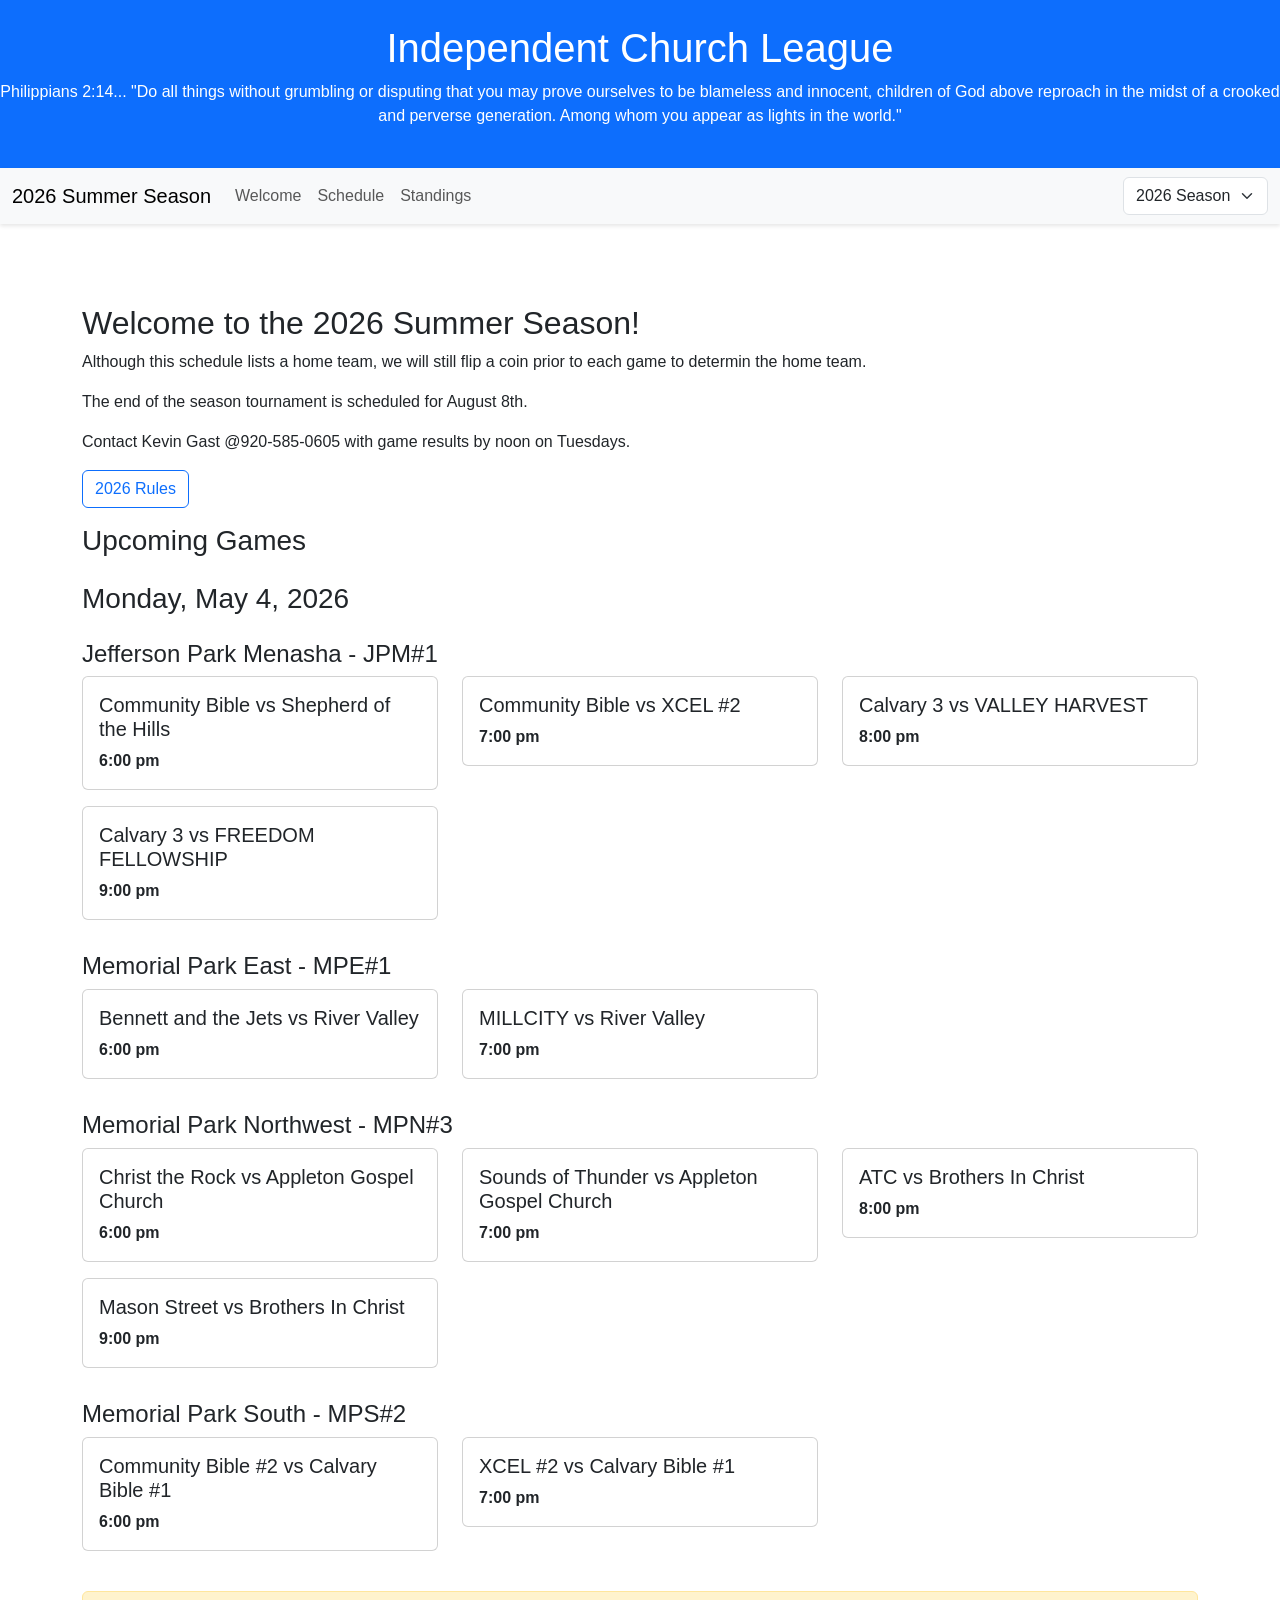
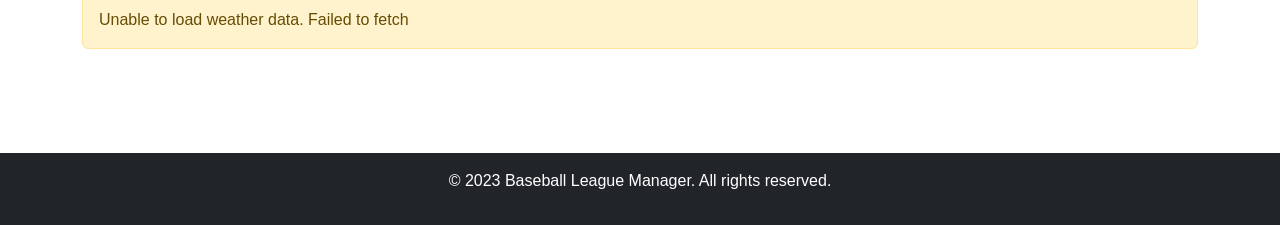
<file: index.html>
<!DOCTYPE html>
<html lang="en">
<head>
    <meta charset="UTF-8">
    <meta name="viewport" content="width=device-width, initial-scale=1.0">
    <title>Independent Church League</title>
    <link href="https://cdn.jsdelivr.net/npm/bootstrap@5.3.0/dist/css/bootstrap.min.css" rel="stylesheet">
    <link rel="stylesheet" href="styles.css">
</head>
<body>
    <div id="shared-header"></div>

    <main class="container my-5">
        <section id="welcome" class="mt-4">
            <h2>Welcome to the 2026 Summer Season!</h2>
            <p>Although this schedule lists a home team, we will still flip a coin prior to each game to determin the home team.</p>
            <p>The end of the season tournament is scheduled for August 8th.</p>
            <p>Contact Kevin Gast @920-585-0605 with game results by noon on Tuesdays.</p>
            <p><a href="data/2026-rules.pdf" target="_blank" rel="noopener" class="btn btn-outline-primary">2026 Rules</a></p>
            <h3>Upcoming Games</h3>
            <div id="upcoming-games" class="row mb-4">
                <!-- Upcoming games will be populated here -->
            </div>
            <div id="weather-widget" class="mb-4"></div>
        </section>
    </main>

    <footer class="bg-dark text-white text-center py-3">
        <p>&copy; 2023 Baseball League Manager. All rights reserved.</p>
    </footer>

    <script src="https://cdn.jsdelivr.net/npm/bootstrap@5.3.0/dist/js/bootstrap.bundle.min.js"></script>
    <script src="script.js"></script>
</body>
</html>
</file>
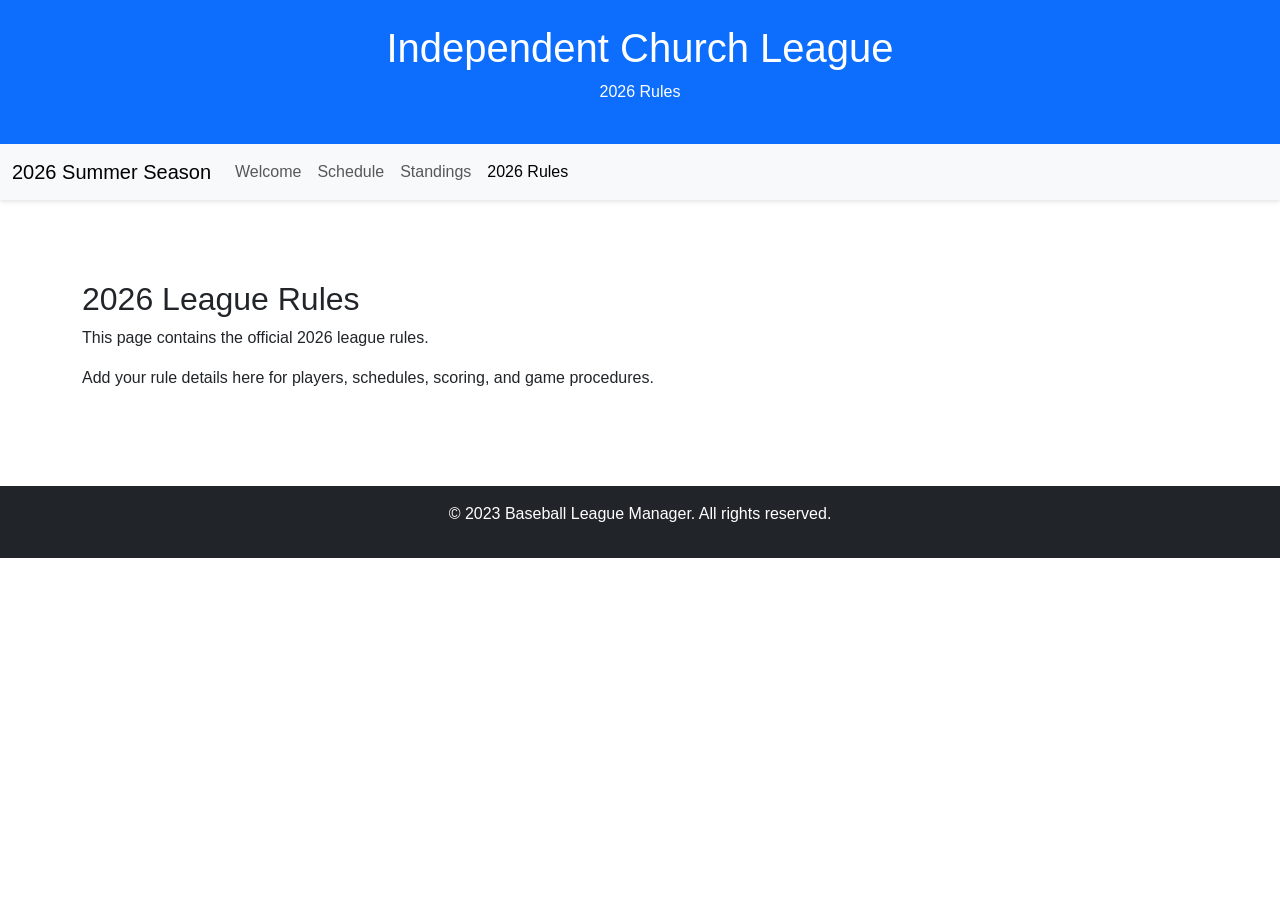
<file: 2026-rules.html>
<!DOCTYPE html>
<html lang="en">
<head>
    <meta charset="UTF-8">
    <meta name="viewport" content="width=device-width, initial-scale=1.0">
    <title>Independent Church League — 2026 Rules</title>
    <link href="https://cdn.jsdelivr.net/npm/bootstrap@5.3.0/dist/css/bootstrap.min.css" rel="stylesheet">
    <link rel="stylesheet" href="styles.css">
</head>
<body>
    <header class="bg-primary text-white text-center py-4">
        <h1>Independent Church League</h1>
        <p>2026 Rules</p>
    </header>

    <nav class="navbar navbar-expand-lg navbar-light bg-light">
        <div class="container-fluid">
            <a class="navbar-brand" href="index.html">2026 Summer Season</a>
            <button class="navbar-toggler" type="button" data-bs-toggle="collapse" data-bs-target="#navbarNav" aria-controls="navbarNav" aria-expanded="false" aria-label="Toggle navigation">
                <span class="navbar-toggler-icon"></span>
            </button>
            <div class="collapse navbar-collapse" id="navbarNav">
                <ul class="navbar-nav">
                    <li class="nav-item">
                        <a class="nav-link" href="index.html">Welcome</a>
                    </li>
                    <li class="nav-item">
                        <a class="nav-link" href="schedule.html">Schedule</a>
                    </li>
                    <li class="nav-item">
                        <a class="nav-link" href="standings.html">Standings</a>
                    </li>
                    <li class="nav-item">
                        <a class="nav-link active" aria-current="page" href="2026-rules.html">2026 Rules</a>
                    </li>
                </ul>
            </div>
        </div>
    </nav>

    <main class="container my-5">
        <section>
            <h2>2026 League Rules</h2>
            <p>This page contains the official 2026 league rules.</p>
            <p>Add your rule details here for players, schedules, scoring, and game procedures.</p>
        </section>
    </main>

    <footer class="bg-dark text-white text-center py-3">
        <p>&copy; 2023 Baseball League Manager. All rights reserved.</p>
    </footer>

    <script src="https://cdn.jsdelivr.net/npm/bootstrap@5.3.0/dist/js/bootstrap.bundle.min.js"></script>
</body>
</html>
</file>
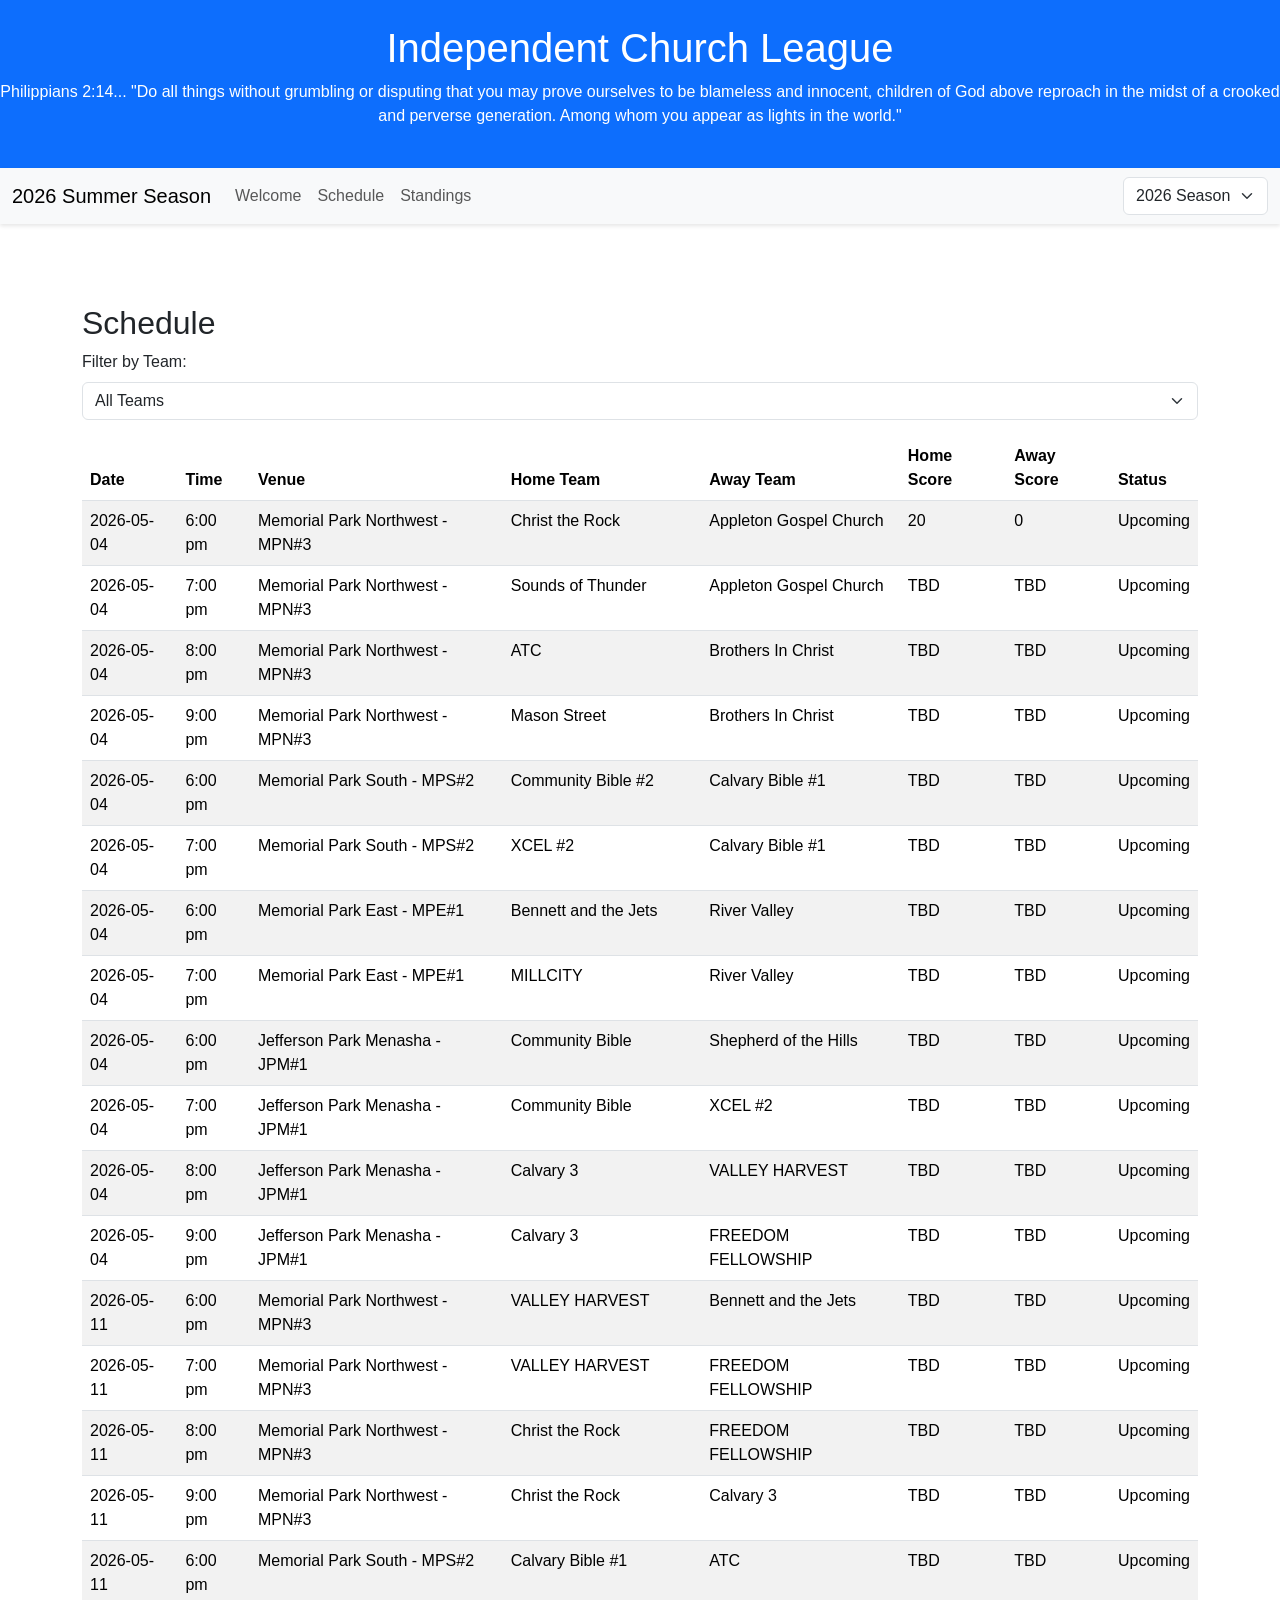
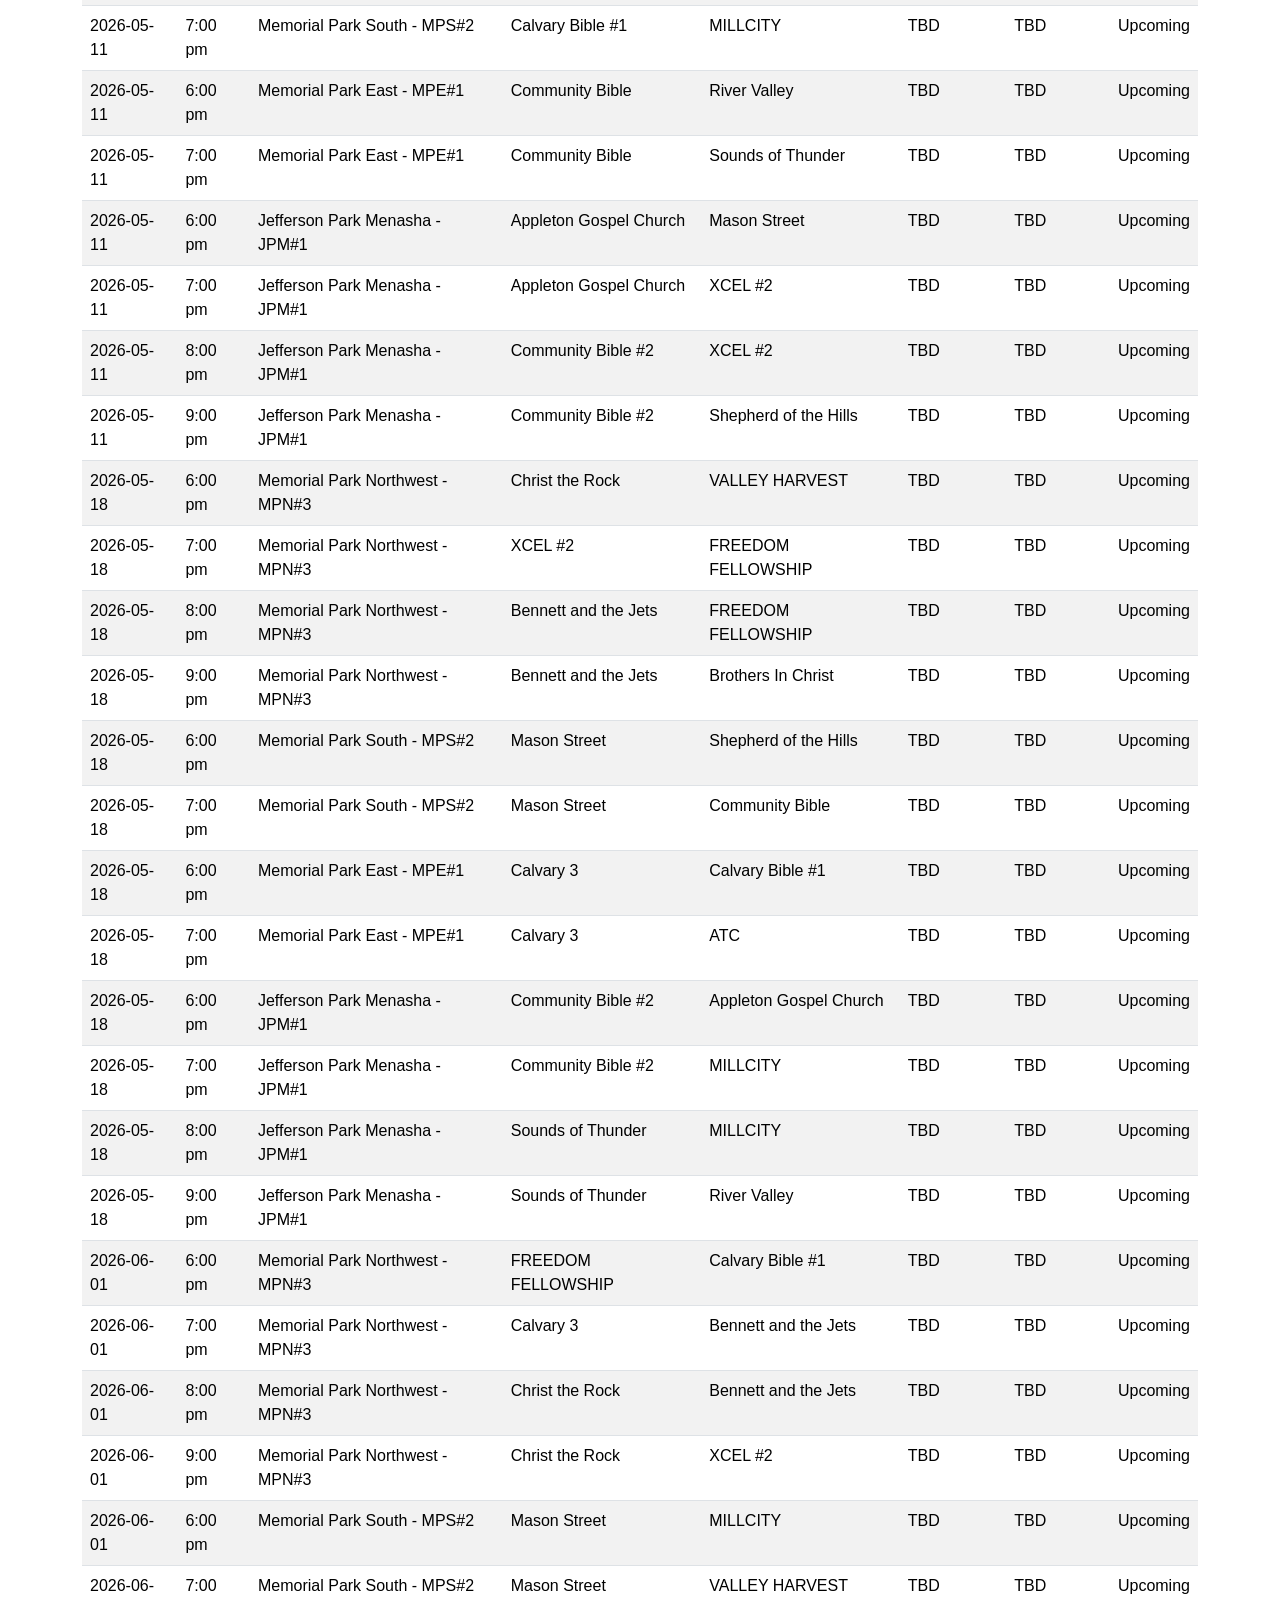
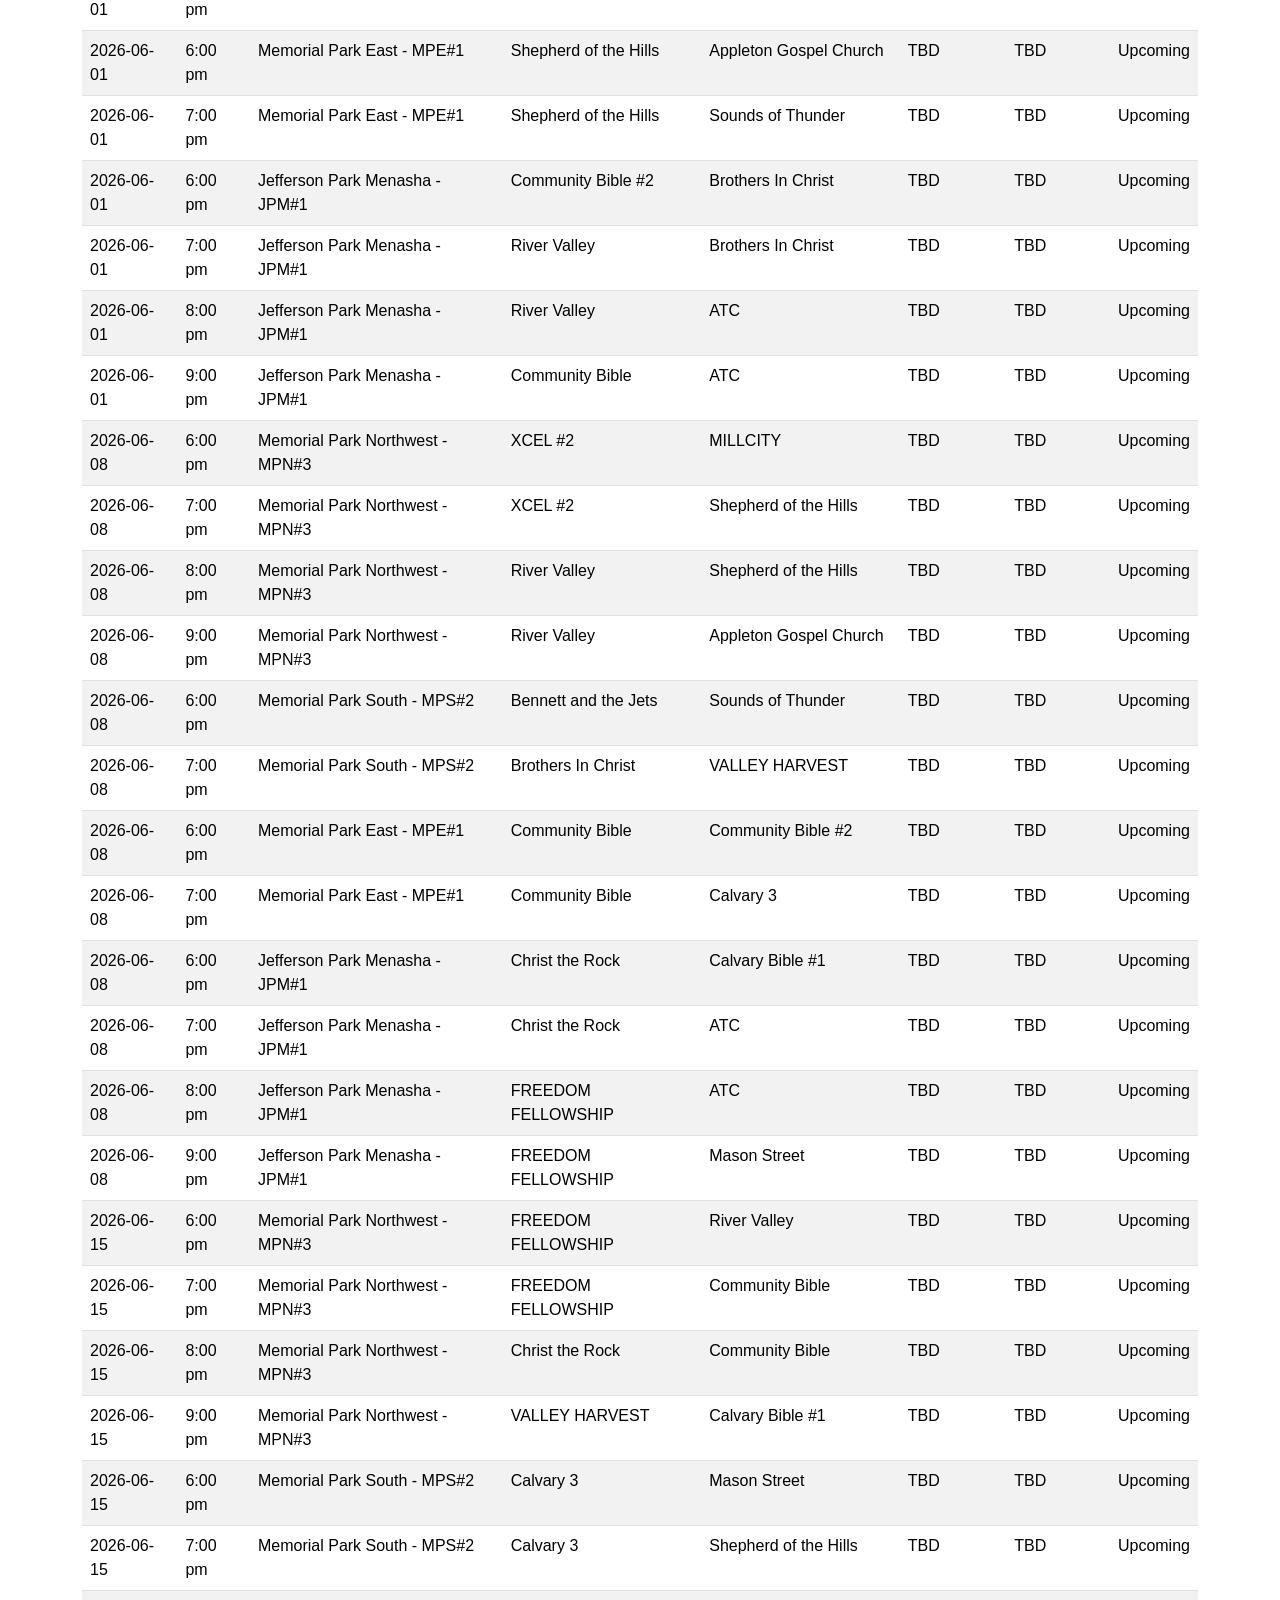
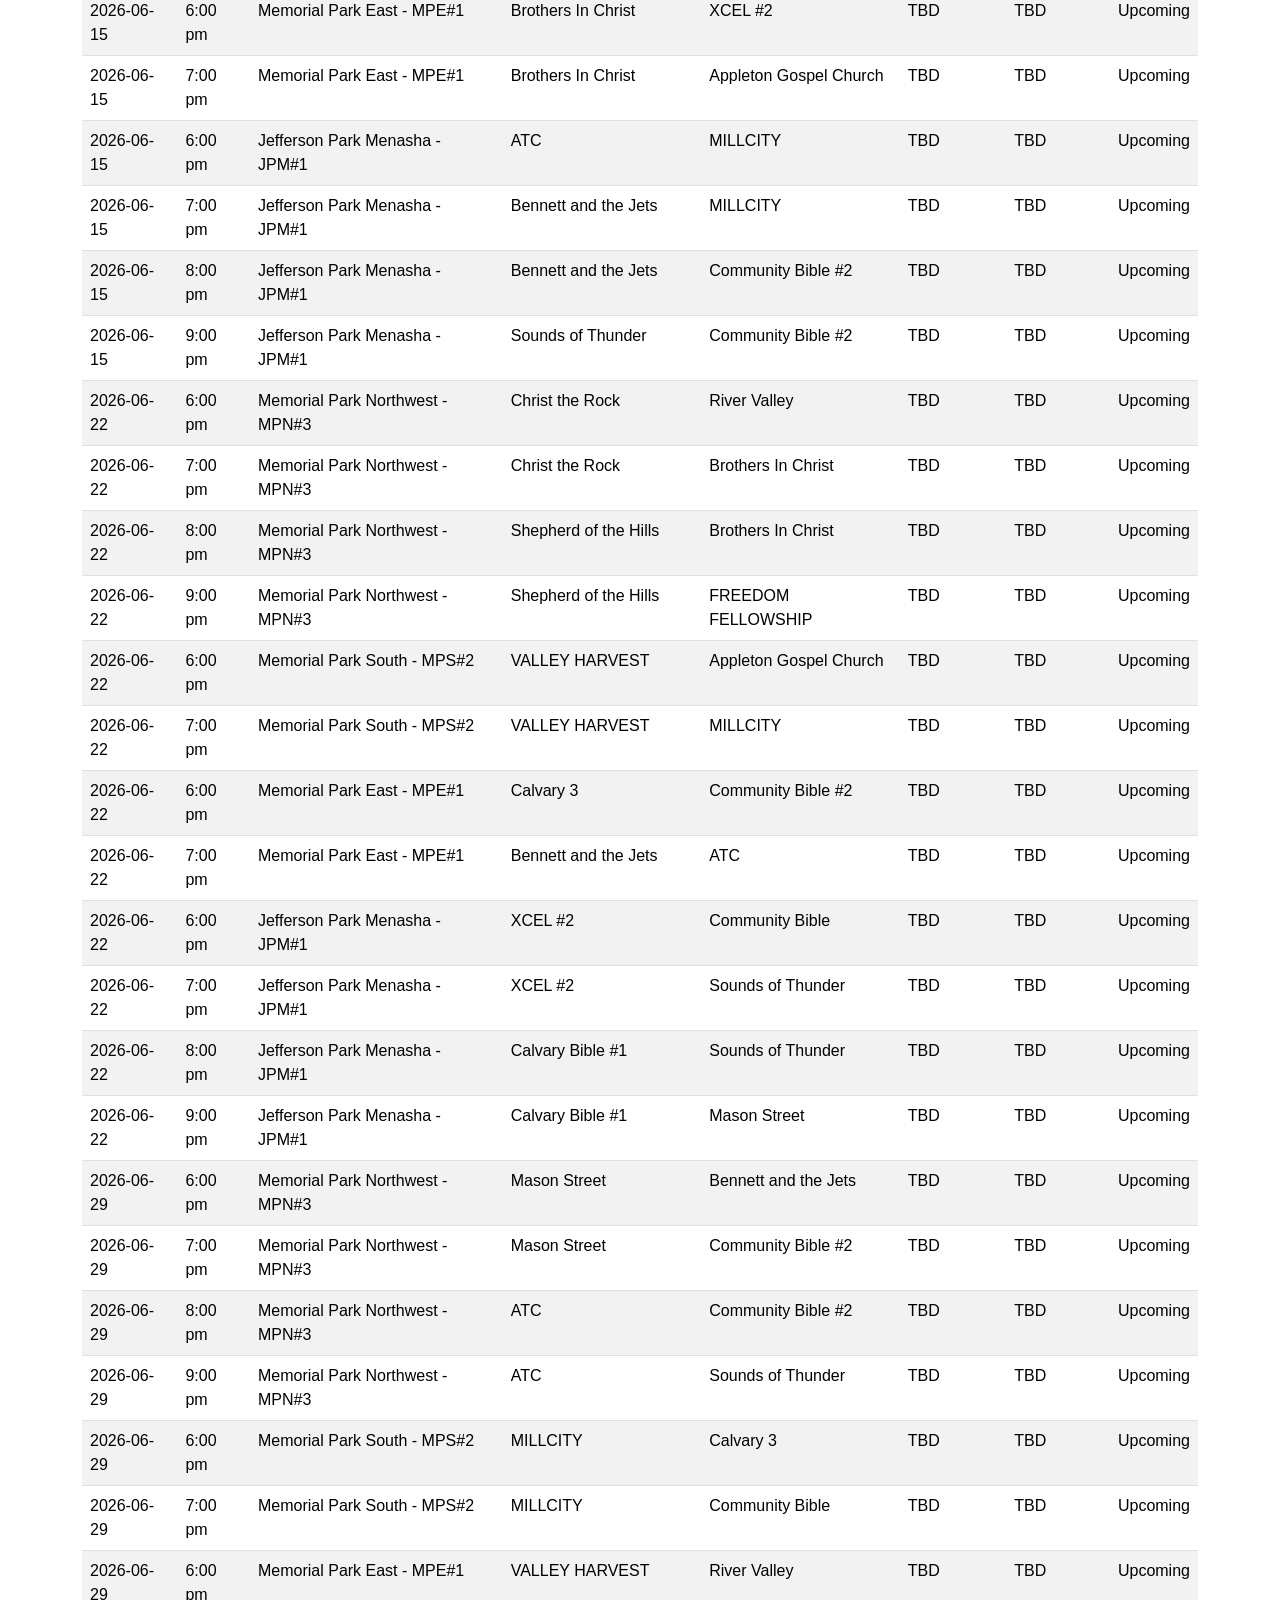
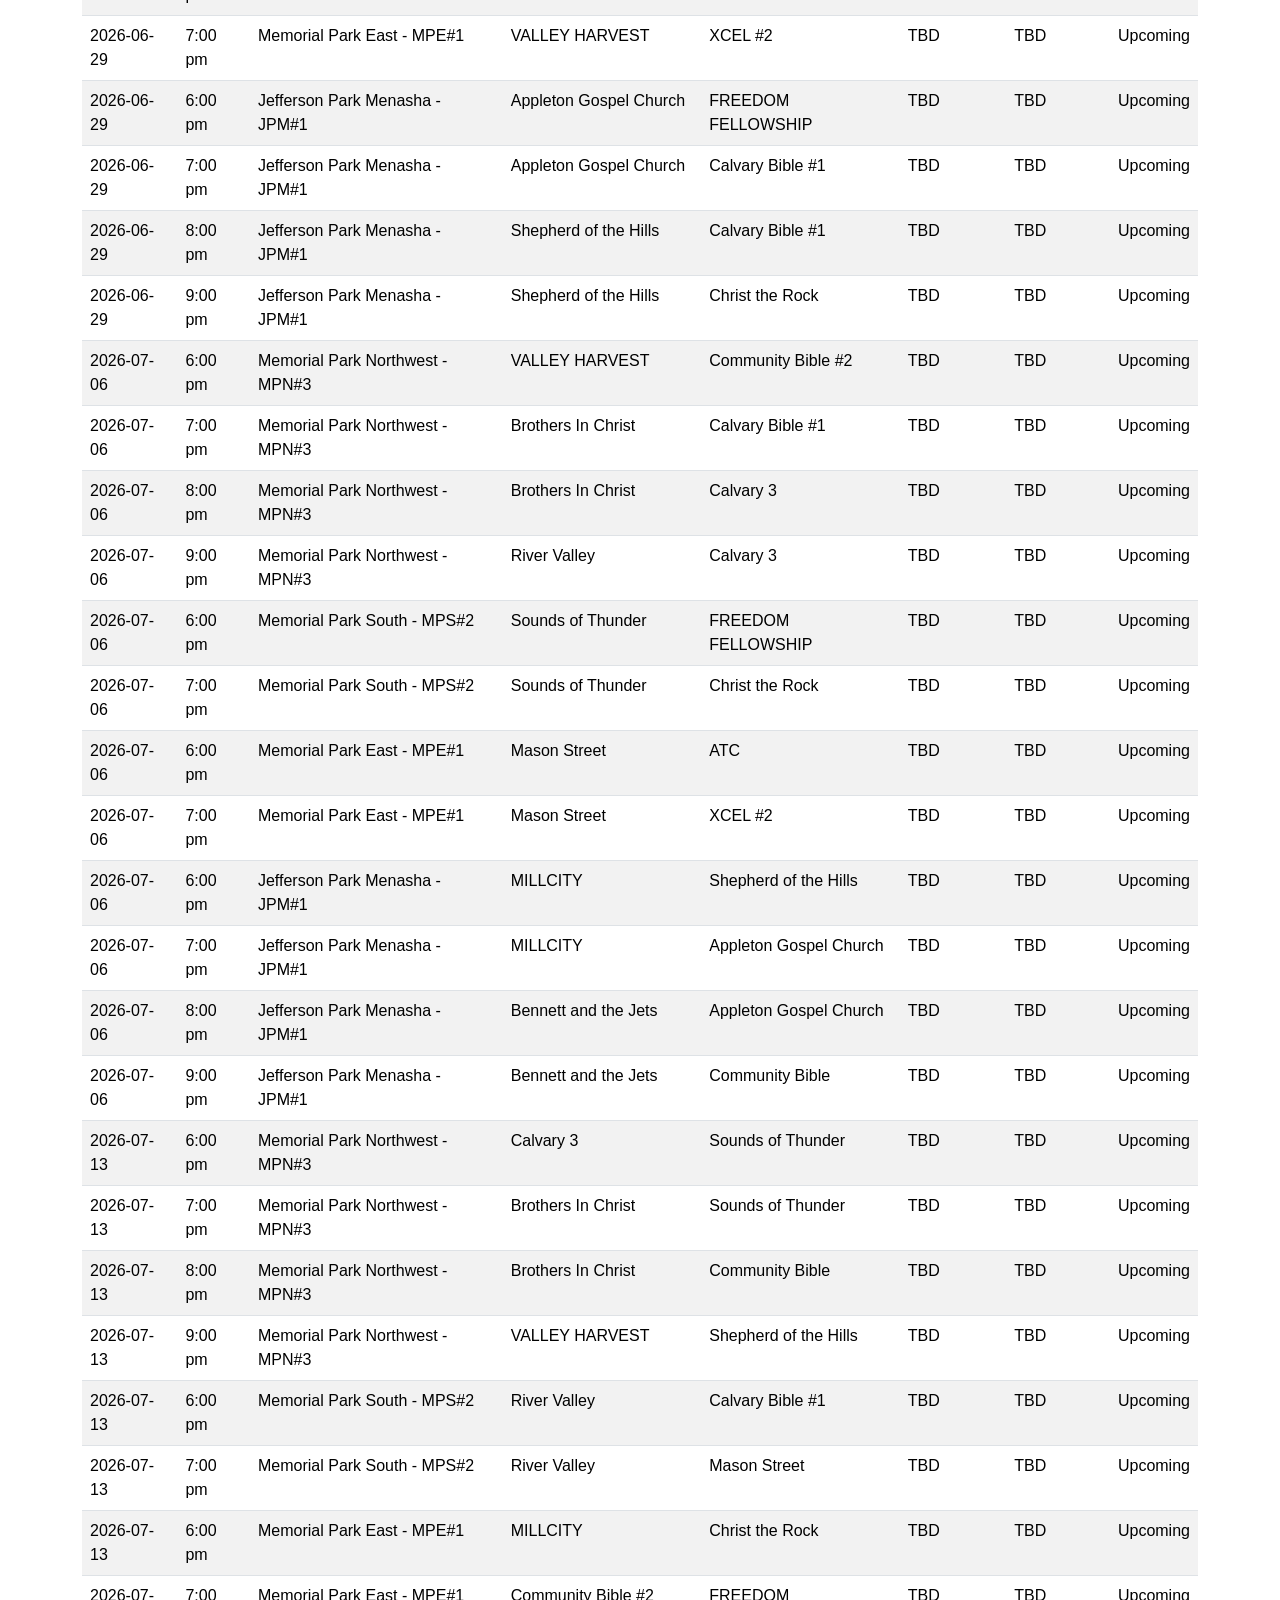
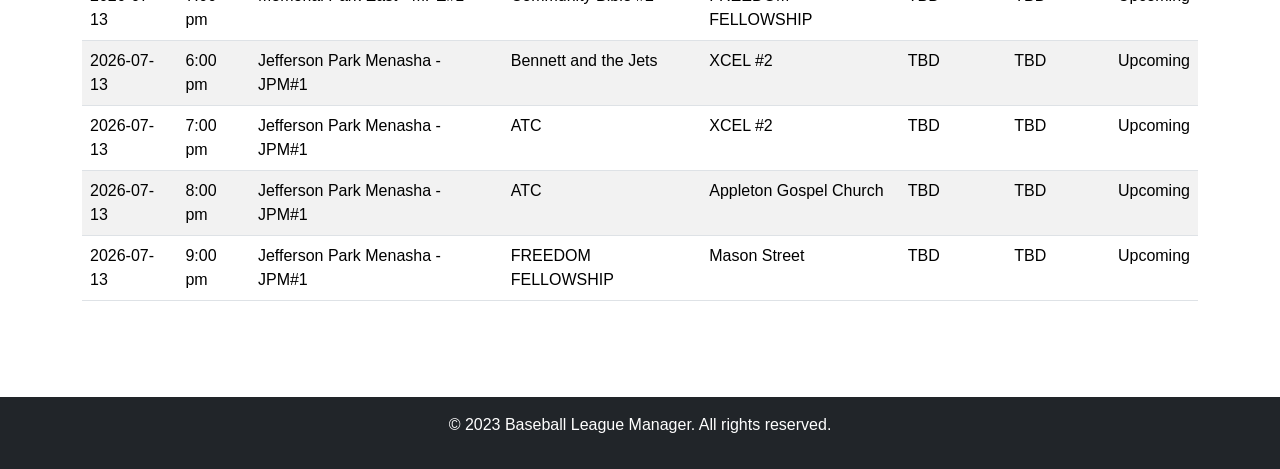
<file: schedule.html>
<!DOCTYPE html>
<html lang="en">
<head>
    <meta charset="UTF-8">
    <meta name="viewport" content="width=device-width, initial-scale=1.0">
    <title>Independent Church League — Schedule</title>
    <link href="https://cdn.jsdelivr.net/npm/bootstrap@5.3.0/dist/css/bootstrap.min.css" rel="stylesheet">
    <link rel="stylesheet" href="styles.css">
</head>
<body>
    <div id="shared-header"></div>

    <main class="container my-5">
        <section id="schedule" class="mt-4">
            <h2>Schedule</h2>
            <div class="mb-3">
                <label for="teamFilter" class="form-label">Filter by Team:</label>
                <select class="form-select" id="teamFilter">
                    <option value="all">All Teams</option>
                </select>
            </div>
            <table class="table table-striped">
                <thead>
                    <tr>
                        <th>Date</th>
                        <th>Time</th>
                        <th>Venue</th>
                        <th>Home Team</th>
                        <th>Away Team</th>
                        <th>Home Score</th>
                        <th>Away Score</th>
                        <th>Status</th>
                    </tr>
                </thead>
                <tbody id="schedule-body">
                    <!-- Schedule data will be populated here -->
                </tbody>
            </table>
        </section>
    </main>

    <footer class="bg-dark text-white text-center py-3">
        <p>&copy; 2023 Baseball League Manager. All rights reserved.</p>
    </footer>

    <script src="https://cdn.jsdelivr.net/npm/bootstrap@5.3.0/dist/js/bootstrap.bundle.min.js"></script>
    <script src="script.js"></script>
</body>
</html>
</file>
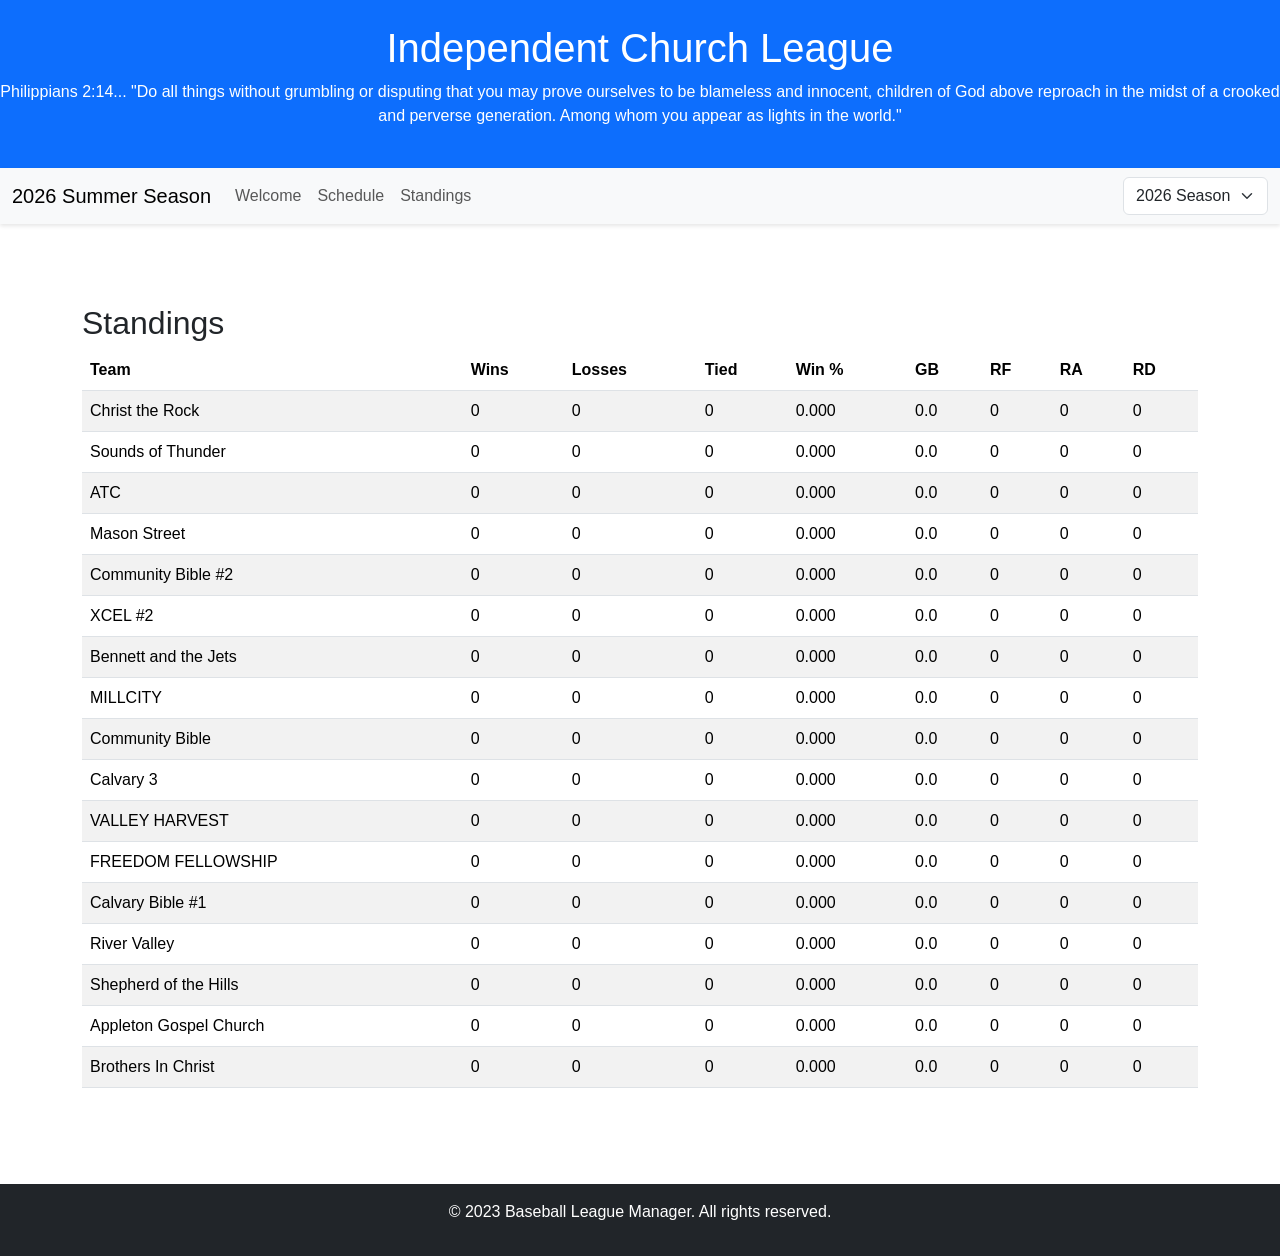
<file: standings.html>
<!DOCTYPE html>
<html lang="en">
<head>
    <meta charset="UTF-8">
    <meta name="viewport" content="width=device-width, initial-scale=1.0">
    <title>Independent Church League — Standings</title>
    <link href="https://cdn.jsdelivr.net/npm/bootstrap@5.3.0/dist/css/bootstrap.min.css" rel="stylesheet">
    <link rel="stylesheet" href="styles.css">
</head>
<body>
    <div id="shared-header"></div>

    <main class="container my-5">
        <section id="standings" class="mt-4">
            <h2>Standings</h2>
            <table class="table table-striped">
                <thead>
                    <tr>
                        <th>Team</th>
                        <th>Wins</th>
                        <th>Losses</th>
                        <th>Tied</th>
                        <th>Win %</th>
                        <th>GB</th>
                        <th>RF</th>
                        <th>RA</th>
                        <th>RD</th>
                    </tr>
                </thead>
                <tbody id="standings-body">
                    <!-- Standings data will be populated here -->
                </tbody>
            </table>
        </section>
    </main>

    <footer class="bg-dark text-white text-center py-3">
        <p>&copy; 2023 Baseball League Manager. All rights reserved.</p>
    </footer>

    <script src="https://cdn.jsdelivr.net/npm/bootstrap@5.3.0/dist/js/bootstrap.bundle.min.js"></script>
    <script src="script.js"></script>
</body>
</html>
</file>
<file: styles.css>
/* Custom styles for Sports League Manager */

body {
    font-family: 'Arial', sans-serif;
}

header {
    margin-bottom: 0;
}

nav {
    box-shadow: 0 2px 4px rgba(0,0,0,0.1);
}

section {
    padding: 2rem 0;
}

.team-card {
    margin-bottom: 1rem;
}

.team-card .card {
    height: 100%;
}

footer {
    margin-top: auto;
}

.weather-banner {
    border-radius: 1rem;
    padding: 1.25rem 1.5rem;
    box-shadow: 0 8px 18px rgba(0, 0, 0, 0.08);
}

.weather-banner h5 {
    margin-bottom: 0.5rem;
}

.weather-banner p {
    margin-bottom: 0.25rem;
}

.weather-forecast {
    width: 100%;
}

.forecast-hour {
    min-width: 90px;
    background: rgba(255, 255, 255, 0.85);
    border-radius: 0.75rem;
}

.forecast-hour div {
    line-height: 1.2;
}

/* Responsive adjustments */
@media (max-width: 768px) {
    .navbar-nav {
        text-align: center;
    }
    
    .team-card {
        margin-bottom: 1rem;
    }
}
</file>
